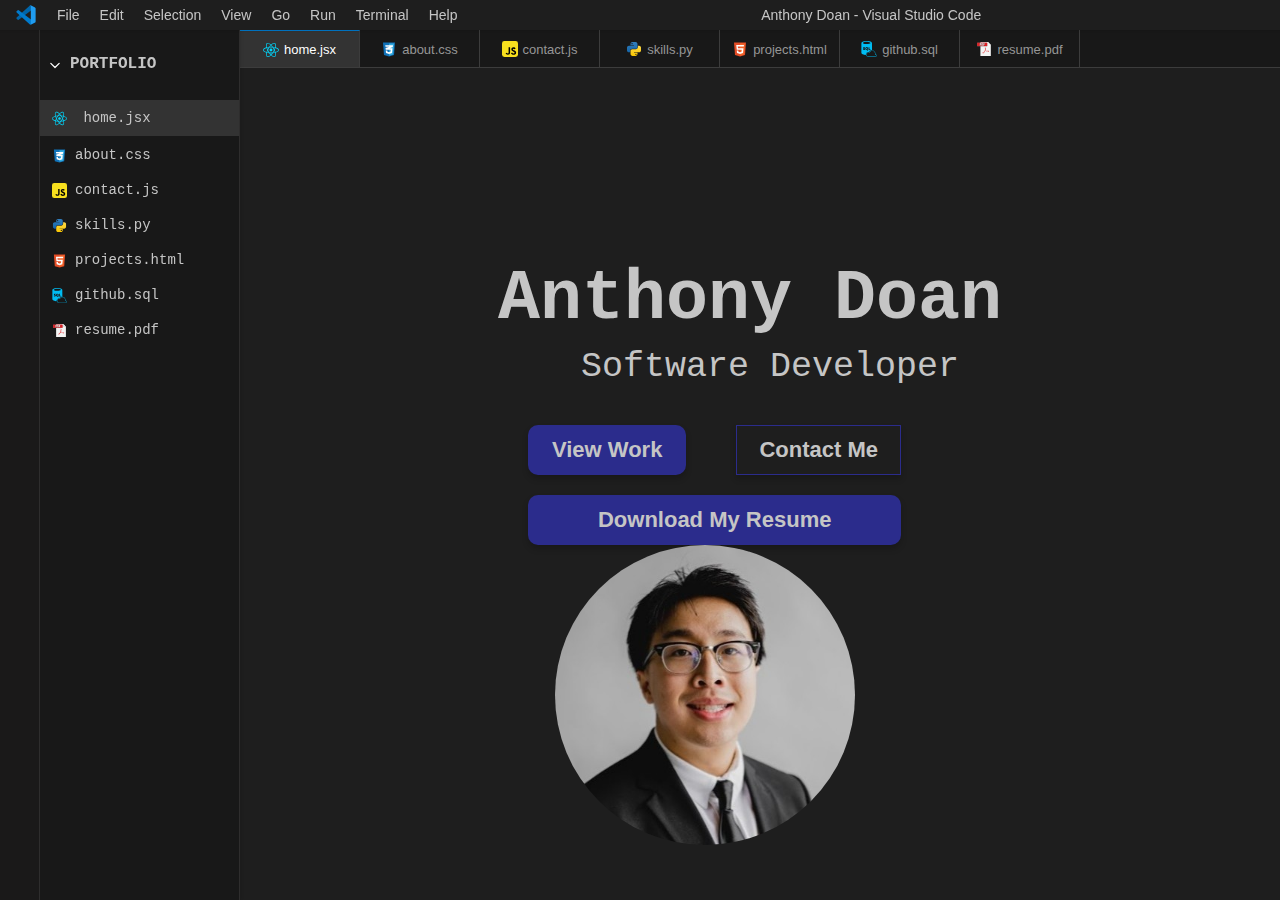
<file: index.html>
<!DOCTYPE html>
<html lang="en">

<head>
  <meta charset="UTF-8">
  <meta name="viewport" content="width=device-width, initial-scale=1.0">
  <title>Anthony Doan</title>
  <!-- Link to your CSS file -->
  <link rel="stylesheet" href="style.css">
  <link rel="stylesheet" href="mediaqueries.css">
</head>

<body>
  <div class="container">
    <!-- Header -->
    <header class="header">
      <div class="logo">
        <img src="./Assets/vscode.svg" alt="VSCode Logo" class="logo">
      </div>
      <nav>
        <ul>
          <li>File</li>
          <li>Edit</li>
          <li>Selection</li>
          <li>View</li>
          <li>Go</li>
          <li>Run</li>
          <li>Terminal</li>
          <li>Help</li>
          <li class="user-info">Anthony Doan - Visual Studio Code</li>
        </ul>
      </nav>
    </header>

    <div class="content">
      <!-- (Icon Sidebar) -->
      <div class="sidebar icon-sidebar">
        <ul>
          <li>
          </li>
        </ul>
      </div>

      <!-- (Page Sidebar) -->
      <div class="sidebar page-sidebar">
        <h2><img src="./Assets/down.svg" alt="Portfolio Icon" class="icon-left"> PORTFOLIO</h2>
        <ul>
          <li><a href="javascript:void(0);" onclick="openFileFromSidebar('home.jsx', this)"><img src="./Assets/react.svg" alt="Home Icon" class="icon-left"> home.jsx</a></li>
          <li><a href="javascript:void(0);" onclick="openFileFromSidebar('about.css', this)"><img src="./Assets/css.svg" alt="About Icon" class="icon-left"> about.css</a></li>
          <li><a href="javascript:void(0);" onclick="openFileFromSidebar('contact.js', this)"><img src="./Assets/javascript.svg" alt="Contact Icon" class="icon-left"> contact.js</a></li>
          <li><a href="javascript:void(0);" onclick="openFileFromSidebar('skills.py', this)"><img src="./Assets/python.svg" alt="Skills Icon" class="icon-left"> skills.py</a></li>
          <li><a href="javascript:void(0);" onclick="openFileFromSidebar('projects.html', this)"><img src="./Assets/html.svg" alt="Projects Icon" class="icon-left"> projects.html</a></li>
          <li><a href="javascript:void(0);" onclick="openFileFromSidebar('github.sql', this)"><img src="./Assets/sql.svg" alt="Github Icon" class="icon-left"> github.sql</a></li>
          <li><a href="javascript:void(0);" onclick="openFileFromSidebar('resume.pdf', this)"><img src="./Assets/pdf.svg" alt="PDF Icon" class="icon-left"> resume.pdf</a></li>
        </ul>
      </div>

      <!-- Main Content Area -->
      <div class="main-content">
        <div class="tab-buttons">
          <button class="tablink active" onclick="openFileFromTab('home.jsx', this)" id="defaultOpen">
            <img src="./Assets/react.svg" alt="Home Icon" class="icon-left"> home.jsx
          </button>
          <button class="tablink" onclick="openFileFromTab('about.css', this)">
            <img src="./Assets/css.svg" alt="About Icon" class="icon-left"> about.css
          </button>
          <button class="tablink" onclick="openFileFromTab('contact.js', this)">
            <img src="./Assets/javascript.svg" alt="Contact Icon" class="icon-left"> contact.js
          </button>
          <button class="tablink" onclick="openFileFromTab('skills.py', this)">
            <img src="./Assets/python.svg" alt="Skills Icon" class="icon-left"> skills.py
          </button>
          <button class="tablink" onclick="openFileFromTab('projects.html', this)">
            <img src="./Assets/html.svg" alt="Projects Icon" class="icon-left"> projects.html
          </button>
          <button class="tablink" onclick="openFileFromTab('github.sql', this)">
            <img src="./Assets/sql.svg" alt="Github Icon" class="icon-left"> github.sql
          </button>
          <button class="tablink" onclick="openFileFromTab('resume.pdf', this)">
            <img src="./Assets/pdf.svg" alt="PDF Icon" class="icon-left"> resume.pdf
          </button>
          <div class="filler-box"></div>
        </div>

        <!-- Tab Content Sections -->
        <div class="tabcontent-container">
          <div id="home.jsx" class="tabcontent active">
            <div id="home">
              <div class="text-container">
                <h3>Anthony Doan</h3>
                <p>Software Developer</p>
                <div class="button-container">
                  <button class="home-button" onclick="handleButtonClick('projects.html')">View Work</button>
                  <button class="home-button-2" onclick="handleButtonClick('contact.js')">Contact Me</button>
                </div>
                <div class="button-container-2">
                  <a href="resume.pdf" download="AnthonyDoan_Resume.pdf">
                    <button class="home-button-3">Download My Resume</button>
                  </a>
                </div>
              </div>
              <img src="./Assets/pic.png" alt="Profile Image" class="profile-img">
            </div>
          </div>

          <div id="about.css" class="tabcontent">
            <div class="about-container">
              
              <!-- Profile and Bio -->
              <div class="profile-section">
                <div class="profile">
                  <img src="./Assets/pic.png" alt="Anthony Doan" class="profile-pic">
                  <h2>Anthony Doan</h2>
                  <p>Houston, TX</p>
                  <div class="button-container">
                    <button class="home-button-4" onclick="handleButtonClick('contact.js')">Contact Me</button>
                  </div>
                </div>
                <div class="profile-bio">
                  <h3>About</h3>
                  <p>Hello! I'm Anthony Doan, a Software Developer based in Houston, Texas. I specialize in <span class="highlight">full-stack applications</span>, machine learning models, and process automation. I'm passionate about solving complex problems and continuously learning new technologies.</p>
                  <p>I hold a <span class="highlight">Bachelor of Science in Computer Science</span> from the University of Houston, with a <span class="highlight">minor in Mathematics</span>, providing me with a strong foundation in <span class="highlight">algorithms, data structures, and database systems.</span></p>
                  <p>At <span class="company">Daikin Comfort</span>, I contributed to the development of a rebate processing system using IBM AS400 and SQL, reducing manual work and refining my skills in <span class="highlight">database management and automation.</span></p>
                </div>
              </div>
              
              <!-- Education -->
              <h3>Education</h3>
              <div class="education-section">
                <div class="education-container">
                  <div class="education-logo">
                    <img src="./Assets/uh.png" alt="UH Logo" class="uh-logo">
                  </div>
                  <div class="education-bio">
                    <h1 class="university-heading">University of Houston <span class="location">- Houston, TX</span></h1>
                    <p>B.S. in Computer Science, Minor in Mathematics</p>
                  </div>
                  <div class="graduated">
                    <p>Graduated: May 2024</p>
                  </div>
                </div>

                <div class="education-skills">
                  <span class="skill-tag">C++</span>
                  <span class="skill-tag">SQL</span>
                  <span class="skill-tag">Python</span>
                  <span class="skill-tag">Database</span>
                  <span class="skill-tag">JavaScript</span>
                  <span class="skill-tag">HTML</span>
                  <span class="skill-tag">CSS</span>
                  <span class="skill-tag">R</span>
                </div>
                <div class="education-course">
                  <span class="skill-tag">Data Structure and Algorithms</span>
                  <span class="skill-tag">Software Engineering</span>
                  <span class="skill-tag">Operating Systems</span>
                  <span class="skill-tag">Data Science</span>
                  <span class="skill-tag">Computer Networks</span>
                  <span class="skill-tag">Database Systems</span>
                </div>
                
              </div>


              <h3>Professional Experience</h3>
              <div class="experience-section">
                <div class="experience-container">
                  <div class="experience-logo">
                    <img src="./Assets/d.svg" alt="d Logo" class="d-logo">
                  </div>
                  <div class="experience-bio">
                    <h1 class="experience-heading">Information Technology Intern <span class="location">- Waller, TX</span></h1>
                    <p>Daikin Comfort</p>
                  </div>
                  <div class="experience-duration">
                    <p>May 2022 - September 2022</p>
                  </div>
                </div>
                <div class="experience-details">
                  <div class="profile-bio">
                    <p>During my internship at <span class="highlight">Daikin Comfort</span>, I automated a rebate processing system, cutting down over 40 hours of manual work per week by designing an optimized database schema and developing complex <span class="highlight">SQL stored procedures</span> for <span class="highlight">efficient data retrieval</span>. I utilized <span class="highlight">IBM AS400</span>, <span class="highlight">JavaScript</span>, <span class="highlight">Excel</span>, and <span class="highlight">SQL</span> to achieve this.</p>
                    <p>By analyzing the workflow, identifying bottlenecks, and creating a streamlined approach, I enhanced system performance, significantly boosting productivity and accuracy. This automation <span class="highlight">reduced manual work by more than 40 hours per week</span> and demonstrated my skills in <span class="highlight">data analysis</span> and <span class="highlight">system optimization</span>.</p>
                  </div>
                </div>
                
                

                <div class="experience-skills">
                  <span class="skill-tag">SQL</span>
                  <span class="skill-tag">Excel</span>
                  <span class="skill-tag">Relational Database</span>
                  <span class="skill-tag">JavaScript</span>
                  <span class="skill-tag">IBM AS400</span>
                  <span class="skill-tag">Tableau</span>
                </div>
              </div>
            </div>
          </div>

          <div id="contact.js" class="tabcontent">
            <div class="contact-container">
              <h1 class="contact-heading">Looking for <span class="highlight">Software Engineering</span> or <span class="highlight">Software Development</span> Opportunities</h1>
              <p>Are you hiring for an exciting project or role in software engineering or development?<br>Let's connect! Feel free to send me an email or reach out!</p>

              <div class="contact-info">
                <!-- Email -->
                <div class="contact-icons">
                  <img src="./Assets/email.svg" alt="Email Icon" width="40" height="40">
                  <span class="contact-text">
                    <a href="mailto:anthonydoanwork@gmail.com" target="_blank">anthonydoanwork@gmail.com</a>
                  </span>
                </div>

                <!-- Phone -->
                <div class="contact-icons">
                  <img src="./Assets/phone.svg" alt="Phone Icon" width="40" height="40">
                  <span class="contact-text">
                    <a href="tel:+18322790182">(832)279-0182</a>
                  </span>
                </div>

                <!-- LinkedIn -->
                <div class="contact-icons">
                  <img src="./Assets/linkedin.svg" alt="LinkedIn Icon" width="40" height="40">
                  <span class="contact-text">
                    <a href="https://www.linkedin.com/in/anthonyduydoan/" target="_blank">LinkedIn</a>
                  </span>
                </div>

                <!-- GitHub -->
                <div class="contact-icons">
                  <img src="./Assets/github.svg" alt="GitHub Icon" width="40" height="40">
                  <span class="contact-text">
                    <a href="https://github.com/anthonydoan2001" target="_blank">GitHub</a>
                  </span>
                </div>
              </div>
            </div>
          </div>

          <div id="skills.py" class="tabcontent">
            <div class="skills-container">
              <div class="skills-section">
                <h3>Languages</h3>
                <div class="skills-grid">
                  <div class="skill-item advanced">
                    <img src="./Assets/python.svg" alt="Python">
                    <span>Python</span>
                  </div>
                  <div class="skill-item advanced">
                    <img src="./Assets/cpp.svg" alt="C++">
                    <span>C++</span>
                  </div>
                  <div class="skill-item advanced">
                    <img src="./Assets/sql.svg" alt="SQL">
                    <span>SQL</span>
                  </div>
                  <div class="skill-item advanced">
                    <img src="./Assets/javascript.svg" alt="JavaScript">
                    <span>JavaScript</span>
                  </div>
                  <div class="skill-item advanced">
                    <img src="./Assets/html.svg" alt="HTML">
                    <span>HTML</span>
                  </div>
                  <div class="skill-item advanced">
                    <img src="./Assets/css.svg" alt="CSS">
                    <span>CSS</span>
                  </div>
                  <div class="skill-item">
                    <img src="./Assets/r.svg" alt="R">
                    <span>R</span>
                  </div>
                </div>
              </div>

              <div class="skills-section">
                <h3>Frameworks & Libraries</h3>
                <div class="skills-grid">
                  <div class="skill-item advanced">
                    <img src="./Assets/react.svg" alt="React.js">
                    <span>React.js</span>
                  </div>
                  <div class="skill-item advanced">
                    <img src="./Assets/nodejs.svg" alt="Node.js">
                    <span>Node.js</span>
                  </div>
                  <div class="skill-item">
                    <img src="./Assets/dotnet.svg" alt=".NET">
                    <span>.NET Framework</span>
                  </div>
                  <div class="skill-item">
                    <img src="./Assets/pandas.svg" alt="Pandas">
                    <span>Pandas</span>
                  </div>
                  <div class="skill-item">
                    <img src="./Assets/numpy.svg" alt="NumPy">
                    <span>NumPy</span>
                  </div>
                  <div class="skill-item">
                    <img src="./Assets/scikit-learn.svg" alt="Scikit-learn">
                    <span>Scikit-learn</span>
                  </div>
                  <div class="skill-item">
                    <img src="./Assets/matplotlib.svg" alt="Matplotlib">
                    <span>Matplotlib</span>
                  </div>
                </div>
              </div>

              <div class="skills-section">
                <h3>Tools & Technologies</h3>
                <div class="skills-grid">
                  <div class="skill-item advanced">
                    <img src="./Assets/mysql.svg" alt="MySQL">
                    <span>MySQL</span>
                  </div>
                  <div class="skill-item">
                    <img src="./Assets/jupyter.svg" alt="Jupyter">
                    <span>Jupyter Notebook</span>
                  </div>
                  <div class="skill-item">
                    <img src="./Assets/github.svg" alt="GitHub">
                    <span>GitHub</span>
                  </div>
                  <div class="skill-item">
                    <img src="./Assets/git.svg" alt="Git">
                    <span>Git</span>
                  </div>
                  <div class="skill-item">
                    <img src="./Assets/vscode.svg" alt="VS Code">
                    <span>VS Code</span>
                  </div>
                  <div class="skill-item">
                    <img src="./Assets/linux.svg" alt="Linux">
                    <span>Linux</span>
                  </div>
                  <div class="skill-item">
                    <img src="./Assets/powerbi.svg" alt="Power BI">
                    <span>Power BI</span>
                  </div>
                  <div class="skill-item">
                    <img src="./Assets/tableau.svg" alt="Tableau">
                    <span>Tableau</span>
                  </div>
                </div>
              </div>
            </div>
          </div>

          <!-- Projects -->
          <div id="projects.html" class="tabcontent">
            <div class="projects-grid">    
              <div class="project-card">
                <img src="./Assets/port.PNG" alt="Portfolio Website">
                <h3>Portfolio Website</h3>
                <p>Personal portfolio website showcasing projects and skills. Built with HTML, CSS, and JavaScript.</p>
                <div class="project-tags">
                  <span class="tag">HTML</span>
                  <span class="tag">CSS</span>
                  <span class="tag">JavaScript</span>
                </div>
                <a href="#" class="project-link">View Details</a>
              </div>
              
              <div class="project-card">
                <img src="./Assets/data.jpg" alt="Data Analysis Tool">
                <h3>Data Analysis Tool</h3>
                <p>Python-based tool for analyzing large datasets. Implements various statistical methods and visualization techniques.</p>
                <div class="project-tags">
                  <span class="tag">Python</span>
                  <span class="tag">Pandas</span>
                  <span class="tag">Matplotlib</span>
                </div>
                <a href="#" class="project-link">View Details</a>
              </div>
            </div>
          </div>

          <div id="github.sql" class="tabcontent">
            <div class="github-container">
              <img src="./Assets/github.svg" alt="GitHub" class="github-icon-big">
              <a href="https://github.com/anthonydoan2001" target="_blank" class="github-button">
                <img src="./Assets/github.svg" alt="GitHub" class="github-icon">
                View GitHub
              </a>
            </div>
          </div>

          <div id="resume.pdf" class="tabcontent">
            <!-- Embedded PDF viewer -->
            <div class="pdf-viewer">
              <iframe src="./Assets/resume.pdf#page=1" width="100%" height="800px" title="Anthony Doan Resume"></iframe>
            </div>
          </div>
        </div>
      </div>
    </div>
  </div>

  <!-- JavaScript for Sidebar and Tabs -->
  <script src="script.js"></script>
</body>

</html>
</file>
<file: style.css>
* {
  margin: 0;
  padding: 0;
  box-sizing: border-box;
  color: #c5c5c5;
}

body {
  height: 100%;
  font-family: 'Consolas', 'Courier New', monospace;
  color: #c5c5c5;
  background-color: #1e1e1e;
}

.container {
  display: flex;
  flex-direction: column;
  height: 100vh;
}

.header {
  display: flex;
  align-items: center;
  background-color: #1e1e1e;
  padding: 3px 15px;
  font-size: 14px;
  font-family: 'Segoe UI', Tahoma, Geneva, Verdana, sans-serif;
  list-style: none;
  position: fixed;
  top: 0;
  left: 0;
  right: 0;
  z-index: 1000;
  height: 30px;
  box-shadow: 0 1px 2px rgba(0, 0, 0, 0.1);
}

.logo {
  display: flex;
  align-items: center;
}

.logo img {
  height: 22px;
  margin-right: 20px;
  vertical-align: middle;
}

.header nav {
  display: flex;
  flex-grow: 1;
  justify-content: flex-start;
}

.header ul {
  list-style: none;
  display: flex;
  align-items: center;
  gap: 20px;
  flex-grow: 1;
  flex-wrap: wrap;
  min-width: 0;
}

.header li {
  color: #c5c5c5;
  white-space: nowrap;
}

.user-info {
  margin-left: auto;
  margin-right: auto;
  color: #ffffff;
  white-space: nowrap;
  min-width: 0;
}

.content {
  display: flex;
  flex-direction: row;
  min-height: calc(100vh - 30px);
}

.icon-sidebar {
  width: 40px;
  background-color: #1a1919;
  border-right: 1px solid #2e2d2d;
  position: fixed;
  top: 30px;
  left: 0;
  bottom: 0;
  z-index: 100;
  padding-right: 0;
}

.icon-sidebar ul {
  list-style: none;
  padding: 0;
  margin: 0;
  height: 100vh;
  display: flex;
  flex-direction: column;
  margin-top: 15px;
}

.icon-sidebar ul li {
  display: flex;
  align-items: center;
  margin-bottom: 15px;
}

.icon {
  width: 32px;
  height: 35px;
  transition: fill 0.3s ease;
}

.icon:hover path {
  fill: #D3D3D3;
}

.page-sidebar {
  width: 200px;
  background-color: #181818;
  border-right: 1px solid #2e2d2d;
  position: fixed;
  top: 30px;
  left: 40px;
  bottom: 0;
  overflow-y: auto;
  z-index: 90;
  padding-right: 0;
  box-shadow: 1px 0 3px rgba(0, 0, 0, 0.1);
}

.page-sidebar h2 {
  font-size: 16px;
  font-weight: bold;
  text-transform: uppercase;
  color: #c5c5c5;
  display: flex;
  padding: 25px 5px;
}

.page-sidebar h2 .icon-left {
  width: 20px;
  height: 20px;
  margin-right: 5px;
  vertical-align: middle;
}

.page-sidebar ul {
  list-style: none;
}

.page-sidebar ul li {
  margin-bottom: 3px;
  padding-left: 0;
}

.page-sidebar ul li a {
  display: flex;
  align-items: center;
  padding: 8px 12px;
  text-decoration: none;
  color: #c5c5c5;
  font-weight: 300;
  font-size: 14px;
  background-color: #181818;
  transition: background-color 0.5s;
  width: 100%;
}

.page-sidebar ul li a img.icon-left {
  margin-right: 8px;
  vertical-align: middle;
  width: 15px;
  height: 15px;
}

.page-sidebar ul li a:hover {
  background-color: #333333;
  color: #c5c5c5;
}

.page-sidebar ul li a.active {
  color: #c5c5c5;
  background-color: #007acc;
  padding: 10px 12px;
  width: 100%;
  display: block;
  box-sizing: border-box;
  transition: background-color 0.5s;
}

.main-content {
  flex-grow: 1;
  background-color: #1e1e1e;
  color: #c5c5c5;
  margin-left: 240px;
  margin-top: 68px;
  padding: 20px;
  padding-left: 0;
}

.tab-buttons {
  display: flex;
  flex-wrap: wrap;
  justify-content: flex-start;
  overflow-x: auto;
  position: fixed;
  top: 30px;
  left: 240px;
  right: 0;
  background-color: #252526;
  z-index: 80;
  margin-top: 0;
  padding-top: 0;
  height: 38px;
  border-bottom: 1px solid #3c3c3c;
}

.tablink {
  background-color: #2d2d2d;
  color: #969696;
  border: none;
  outline: none;
  cursor: pointer;
  font-size: 13px;
  padding: 0 10px;
  height: 38px;
  min-width: 120px;
  max-width: 200px;
  display: inline-flex;
  align-items: center;
  justify-content: center;
  border-right: 1px solid #3c3c3c;
  transition: background-color 0.2s ease;
  font-family: 'Segoe WPC', 'Segoe UI', sans-serif;
}

.tablink img {
  width: 16px;
  height: 16px;
  margin-right: 5px;
}

.tablink.active {
  background-color: #1e1e1e;
  color: #ffffff;
  border-top: 1px solid #007acc;
}

.tablink:hover {
  background-color: #2a2d2e;
}

.tabcontent {
  display: none;
  background-color: #1e1e1e;
}

.tabcontent.active {
  display: block;
}

.filler-box {
  background-color: #181818;
  flex-grow: 1;
}

#home {
  display: flex;
  flex-direction: row;
  justify-content: space-between;
  align-items: center;
  color: #ffffff;
  padding: 150px 70px;
  box-sizing: border-box;
  overflow: hidden;
}

.text-container {
  display: flex;
  flex-direction: column;
  justify-content: flex-start;
  text-align: left;
  max-width: 50%;
}

#home h3 {
  font-size: 70px;
  color: #c5c5c5;
  font-weight: 600;
  margin-top: 140px;
}

#home p {
  font-size: 35px;
  color: #c5c5c5;
  line-height: 1.6;
  padding-bottom: 30px;
  margin-left: 40px;
}

.button-container, .button-container-2 {
  display: flex;
  justify-content: flex-start;
  gap: 20px;
}

.home-button, .home-button-2, .home-button-3, .home-button-4, .home-button-5 {
  display: inline-block;
  font-size: 22px;
  cursor: pointer;
  transition: background-color 0.3s ease, transform 0.3s ease, box-shadow 0.3s ease;
  margin-left: 30px;
  box-shadow: 0 2px 5px rgba(0, 0, 0, 0.2);
}

.home-button {
  background-color: #2b2c8c;
  color: #c5c5c5;
  font-weight: 600;
  border-radius: 10px;
  padding: 12px 24px;
  border: none;
  box-shadow: 0 4px 6px rgba(0, 0, 0, 0.2);
}

.home-button:hover {
  background-color: #3b3cc8;
  transform: scale(1.05);
  box-shadow: 0 6px 12px rgba(0, 0, 0, 0.3);
}

.home-button-2 {
  background-color: #1e1e1e;
  padding: 10px 22px;
  color: #c5c5c5;
  border: #2b2c8c solid 1px;
  font-weight: 600;
  box-shadow: 0 4px 6px rgba(0, 0, 0, 0.2);
}

.home-button-2:hover {
  background-color: #3b3cc8;
  transform: scale(1.05);
  box-shadow: 0 6px 12px rgba(0, 0, 0, 0.3);
}

.home-button-3 {
  display: inline-block;
  cursor: pointer;
  transition: background-color 0.3s ease, transform 0.3s ease, box-shadow 0.3s ease;
  background-color: #2b2c8c;
  color: #c5c5c5;
  font-weight: 600;
  border-radius: 10px;
  padding: 12px 70px;
  margin-top: 20px;
  border: none;
  box-shadow: 0 4px 6px rgba(0, 0, 0, 0.2);
}

.home-button-3:hover {
  background-color: #3b3cc8;
  transform: scale(1.05);
  box-shadow: 0 6px 12px rgba(0, 0, 0, 0.3);
}

.home-button-4 {
  font-size: 20px;
  background-color: #2b2c8c;
  color: #c5c5c5;
  font-weight: 600;
  border-radius: 10px;
  padding: 12px 24px;
  border: none;
  box-shadow: 0 4px 6px rgba(0, 0, 0, 0.2);
  margin-top: 25px;
  margin-right: 30px;
}

.home-button-4:hover {
  background-color: #3b3cc8;
  transform: scale(1.05);
  box-shadow: 0 6px 12px rgba(0, 0, 0, 0.3);
}

.home-button-5 {
  font-size: 20px;
  background-color: #2b2c8c;
  color: #c5c5c5;
  font-weight: 600;
  border-radius: 10px;
  padding: 12px 24px;
  border: none;
  box-shadow: 0 4px 6px rgba(0, 0, 0, 0.2);
  margin-top: 25px;
}

.home-button-5:hover {
  background-color: #3b3cc8;
  transform: scale(1.05);
  box-shadow: 0 6px 12px rgba(0, 0, 0, 0.3);
}

.profile-img {
  width: 400px;
  height: auto;
  margin-right: 90px;
  border-radius: 50%;
}

#about {
  display: flex;
  flex-direction: column;
  padding: 30px;
  margin: 20px;
  margin-bottom: 100px;
}

.about-container {
  display: flex;
  flex-direction: column;
  gap: 25px;
  margin: 40px;
  align-items: center;
  justify-content: center;
}

.about-container h3 {
  display: flex;
  width: 100%;
  font-size: 35px;
  padding-top: 20px;
  border-top: 2px solid #2e2d2d;
}

.profile-section {
  display: flex;
  flex-direction: row;
  width: 100%;
  align-items: flex-start;
  gap: 20px;
  box-shadow: 0 2px 10px rgba(0, 0, 0, 0.1);
}

.profile {
  display: flex;
  flex-direction: column;
  align-items: center;
  background-color: #2f2f2f;
  border-radius: 10px;
  width: 300px;
  height: 400px;
  box-shadow: 0px 5px 15px rgba(0, 0, 0, 0.3);
  margin-left: 80px;
  margin-right: 20px;
  padding: 0;
}

.profile-pic {
  margin-top: 20px;
  width: 200px;
  height: 200px;
  border-radius: 50%;
}

.profile-bio {
  max-width: 800px;
  padding: 20px;
  font-size: 16px;
  line-height: 1.6;
  margin-top: -25px;
}

.profile-bio h3 {
  font-size: 24px;
  margin-bottom: 20px;
}

.profile-bio p {
  margin-bottom: 15px;
}

.profile-bio span {
  font-size: 17px;
}

.education-section {
  display: flex;
  flex-direction: column;
  width: 100%;
  background-color: #2f2f2f;
  border-radius: 10px;
  padding: 30px;
  box-shadow: 0px 5px 15px rgba(0, 0, 0, 0.3);
}

.education-container {
  display: flex;
  width: 100%;
  height: 90%;
}

.education-bio {
  display: flex;
  width: 50%;
  height: 100%;
  flex-direction: column;
  gap: 10px;
}

.education-bio li {
  margin-top: 10px;
}

.education-logo {
  display: flex;
  align-items: center;
}

.uh-logo {
  width: 60px;
  height: 60px;
  margin-left: -7px;
  margin-right: 10px;
  margin-bottom: 10px;
}

.education-bio p {
  font-size: 19px;
  font-weight: 300;
  color: #4287f5;
}

.university-heading {
  display: flex;
  font-size: 25px;
  align-items: center;
}

.university-heading h1 {
  font-size: 18px;
}

.location {
  font-size: 17px;
  font-style: italic;
  font-weight: 300;
  margin-left: 10px;
  margin-top: 5px;
}

.graduated {
  display: flex;
  width: 50%;
  height: 100%;
  flex-direction: column;
  justify-content: center;
  align-items: flex-end;
  font-size: 20px;
  padding-right: 20px;
}

.education-skills {
  margin-top: 80px;
  display: flex;
  gap: 10px;
  flex-wrap: wrap;
  margin-bottom: 10px;

}

.skill-tag {
  background-color: #2b2c8c;
  padding: 5px 10px;
  border-radius: 15px;
  font-size: 17px;
  font-weight: 400;
  color: #c5c5c5;
}

.education-course {
  margin-top: 10px;
  display: flex;
  gap: 10px;
  flex-wrap: wrap;
  margin-bottom: 20px;
}

.education-course .skill-tag {
  background-color: #85862a;
  padding: 5px 10px;
  border-radius: 15px;
  font-size: 18px;
  font-weight: 550;
  color: #c5c5c5;
}

.experience-section {
  font-family: 'Consolas', 'Courier New', monospace;
  display: flex;
  flex-direction: column;
  width: 100%;
  background-color: #2f2f2f;
  border-radius: 10px;
  padding: 30px;
  box-shadow: 0px 5px 15px rgba(0, 0, 0, 0.3);
}

.experience-container {
  display: flex;
  width: 100%;
  height: 90%;
}

.experience-logo {
  display: flex;
  align-items: center;
}

.d-logo {
  width: 60px;
  height: 60px;
  margin-left: -7px;
  margin-right: 10px;
  margin-bottom: 10px;
}

.experience-bio {
  display: flex;
  width: 50%;
  height: 100%;
  flex-direction: column;
  gap: 10px;
}

.experience-bio li {
  margin-top: 10px;
}

.experience-bio p {
  font-size: 19px;
  font-weight: 300;
  color: #4287f5;
}

.experience-heading {
  display: flex;
  font-size: 25px;
  align-items: center;
}

.experience-heading h1 {
  font-size: 25px;
}

.location {
  font-size: 17px;
  font-style: italic;
  font-weight: 300;
  margin-left: 10px;
  margin-top: 5px;
}

.experience-duration {
  display: flex;
  width: 50%;
  height: 100%;
  flex-direction: column;
  justify-content: center;
  align-items: flex-end;
  font-size: 20px;
  padding-right: 20px;
}

.experience-details {
  margin-top: 20px;
  font-size: 17px;
  padding: 20px;
  list-style: none;
  line-height: 1.6;
}

.experience-details .profile-bio {
  margin: 0;
  padding: 20px;
  font-size: 16px;
  line-height: 1.6;
}

.experience-details .profile-bio h3 {
  font-size: 24px;
  margin-bottom: 20px;
}

.experience-details .profile-bio p {
  margin-bottom: 15px;
}

.experience-details .profile-bio span {
  font-size: 17px;
}

.experience-skills {
  display: flex;
  flex-direction: row;
  width: 100%;
  gap: 10px;
  margin-top: 70px;
  flex-wrap: wrap;
  margin-bottom: 20px;
}

.skill-tag {
  background-color: #2b2c8c;
  padding: 5px 10px;
  border-radius: 15px;
  font-size: 17px;
  font-weight: 600;
  color: #dbdbdb;
}

#contact {
  display: flex;
  flex-direction: column;
  color: #e5e5e5;
  padding: 30px;
  margin: 20px;
}

.contact-container {
  display: flex;
  flex-direction: column;
  align-items: flex-start;
  gap: 25px;
  margin: 40px;
}

.contact-container h1 {
  font-size: 32px;
  color: #e5e5e5;
  margin-bottom: 20px;
}

.contact-container p {
  font-size: 18px;
  color: #b5b5b5;
  margin-bottom: 40px;
}

.contact-icons {
  display: flex;
  align-items: center;
  gap: 20px;
  font-size: 1.6rem;
  margin-bottom: 1.5rem;
  box-shadow: 0 2px 5px rgba(0, 0, 0, 0.1);
}

.contact-icons img {
  width: 40px;
  height: 40px;
}

.contact-text a:hover {
  text-decoration: underline;
}

.contact-info {
  font-size: 1.6rem;
  line-height: 1.5;
}

.github-container {
  display: flex;
  flex-direction: column;
  align-items: center;
  justify-content: center;
  margin-top: 30px;
}

.github-button {
  display: flex;
  align-items: center;
  justify-content: center;
  background-color: #2b2c8c;
  color: #c5c5c5;
  font-weight: 600;
  border-radius: 10px;
  padding: 30px 60px;
  font-size: 33px;
  border: none;
  cursor: pointer;
  transition: background-color 0.3s ease, transform 0.3s ease, box-shadow 0.3s ease;
  box-shadow: 0 3px 8px rgba(0, 0, 0, 0.2);
}

.github-button:hover {
  background-color: #3b3cc8;
  transform: scale(1.05);
  box-shadow: 0 5px 12px rgba(0, 0, 0, 0.3);
}

.github-icon {
  width: 24px;
  height: 24px;
  margin-right: 10px;
}

.github-icon-big {
  width: 400px;
  height: 400px;
  margin-right: 10px;
  margin-bottom: 40px;
}

.projects-grid {
  display: grid;
  grid-template-columns: repeat(auto-fit, minmax(300px, 1fr));
  gap: 20px;
  padding: 20px;
}

.project-card {
  background-color: #2f2f2f;
  border-radius: 10px;
  padding: 20px;
  display: flex;
  flex-direction: column;
  transition: transform 0.3s ease, box-shadow 0.3s ease;
  box-shadow: 0 3px 10px rgba(0, 0, 0, 0.2);
}

.project-card:hover {
  transform: translateY(-5px);
  box-shadow: 0 5px 15px rgba(0, 0, 0, 0.3);
}

.project-card img {
  width: 100%;
  height: 200px;
  object-fit: cover;
  border-radius: 5px;
  margin-bottom: 15px;
}

.project-card h3 {
  font-size: 1.2em;
  margin-bottom: 10px;
  color: #e5e5e5;
}

.project-card p {
  font-size: 0.9em;
  margin-bottom: 15px;
  flex-grow: 1;
  color: #b5b5b5;
}

.project-tags {
  display: flex;
  flex-wrap: wrap;
  gap: 5px;
  margin-bottom: 15px;
}

.tag {
  background-color: #2b2c8c;
  color: #ffffff;
  padding: 5px 10px;
  border-radius: 15px;
  font-size: 0.8em;
}

.project-link {
  background-color: #2b2c8c;
  color: #ffffff;
  padding: 10px;
  text-align: center;
  border-radius: 5px;
  text-decoration: none;
  transition: background-color 0.3s ease;
}

.project-link:hover {
  background-color: #3b3cc8;
}

.skills-container {
  padding: 30px;
  color: #e5e5e5;
  background-color: #1e1e1e;
}

.skills-container h2 {
  font-size: 2.2em;
  margin-bottom: 25px;
  color: #4287f5;
  border-bottom: 2px solid #4287f5;
  padding-bottom: 10px;
}

.skills-section {
  margin-bottom: 30px;
}

.skills-section h3 {
  font-size: 1.6em;
  margin-bottom: 20px;
  color: #c5c5c5;
}

.skills-grid {
  display: grid;
  grid-template-columns: repeat(auto-fill, minmax(150px, 1fr));
  gap: 20px;
}

.skill-item {
  display: flex;
  flex-direction: column;
  align-items: center;
  text-align: center;
  padding: 15px;
  background-color: #3a3a3a;
  border-radius: 8px;
  position: relative;
  box-shadow: 0 2px 5px rgba(0, 0, 0, 0.1);
}

.skill-item img {
  width: 40px;
  height: 40px;
  margin-bottom: 10px;
}

.skill-item span {
  font-size: 1em;
  font-weight: 500;
}

.skill-item.advanced {
  background-color: #3a3a3a;
}

.skill-item.advanced span {
  font-weight: 700;
}

.skill-item.advanced::after {
  content: "Advanced";
  position: absolute;
  top: 5px;
  right: 5px;
  background-color: #4287f5;
  color: #ffffff;
  font-size: 0.7em;
  padding: 2px 6px;
  border-radius: 3px;
}

.skill-item:hover {
  box-shadow: 0 4px 8px rgba(0, 0, 0, 0.2);
}

.about-container > *:last-child {
  margin-bottom: 50px;
}

.contact-heading {
  font-size: 32px;
}

.contact-heading .highlight {
  font-size: 33px;
  color: #4287f5;
}

.profile-bio .highlight {
  font-size: 15px;
  color: #4287f5;
}

.profile-bio .company {
  font-size: 15px;
  font-weight: bold;
}

.profile-bio p {
  font-size: 16px;
  line-height: 1.6;
  margin-bottom: 15px;
}

.profile-bio .highlight {
  font-size: 17px;
  color: #4287f5;
  font-weight: 600;
}

.profile-bio .highlight:hover {
  color: #2a5db0;
}

#Resume {
  display: none;
}

.resume-container {
  width: 100%;
  max-width: 1000px;
  margin: 0 auto;
  padding: 20px;
}

.resume-download-btn {
  display: inline-block;
  padding: 10px 20px;
  background-color: #4287f5;
  color: white;
  text-decoration: none;
  border-radius: 5px;
  margin-bottom: 20px;
}
</file>
<file: mediaqueries.css>
/* Global fixes */
html, body {
  overflow-x: hidden;
}

body {
  min-height: 100vh;
  display: flex;
  flex-direction: column;
}

.main-content {
  flex: 1;
  display: flex;
  flex-direction: column;
  min-height: calc(100vh - 68px);
  overflow-y: auto;
}

/* Merged media queries */
@media screen and (max-width: 1400px) {
  #home {
    min-height: calc(100vh - 68px);
    padding: 60px 10%;
    display: flex;
    flex-direction: column;
    justify-content: center;
    align-items: center;
  }

  .text-container {
    max-width: 600px;
    text-align: center;
  }

  .profile-img {
    max-width: 300px;
    height: auto;
    margin-bottom: 2rem;
  }

  .tab {
    padding: 10px 15px;
    font-size: 13px;
  }
}

@media screen and (max-width: 1200px) {
  .header nav ul {
    display: none;
  }

  #home, .section-container {
    display: flex;
    height: fit-content;
    margin: 0 5%;
    margin-left: -2rem;
  }

  .arrow {
    display: none;
  }

  .profile-img {
    width: 200px;
    height: 200px;
    margin-bottom: 2rem;
    object-fit: cover;
    border-radius: 50%;
  }

  .content {
    flex-direction: column;
    margin-left: 40px;
  }

  .icon-sidebar {
    width: 30px;
    height: 100vh;
    position: fixed;
  }

  .page-sidebar {
    display: none;
  }

  .main-content {
    margin-left: 30px;
    width: 100%;
  }

  .tab-buttons {
    left: 30px;
    max-height: 114px;
  }

  #home {
    flex-direction: column;
    align-items: center;
    justify-content: center;
    text-align: center;
    padding: 40px 5%;
    min-height: calc(100vh - 68px);
    margin-left: -5rem;
  }

  #home h3 {
    font-size: 2.5rem;
    margin-bottom: 1rem;
    margin-left: 2rem;
  }

  #home p {
    font-size: 1.1rem;
    margin-bottom: 1.5rem;
  }

  .button-container, .button-container-2 {
    display: flex;
    flex-direction: column;
    align-items: center;
    gap: 1rem;
  }

  .home-button, .home-button-2, .home-button-3, .home-button-4, .home-button-5 {
    width: 80%;
    max-width: 250px;
    font-size: 0.9rem;
    padding: 10px 20px;
  }

  .profile-img {
    width: 200px;
    margin-top: 2rem;
    margin-left: 8rem;
    border-radius: 50%;
  }

  .github-icon-big {
    margin-top: 10rem;
    width: 150px;
    height: 150px;
  }

  .github-button {
    font-size: 16px;
    padding: 12px 24px;
  }

  .education-section,
  .experience-section,
  .skills-container,
  .projects-grid,
  .contact-container {
    margin-top: 5rem;
    width: 95%;
    max-width: 1000px;
    margin-left: auto;
    margin-right: auto;
    margin-bottom: 0;
  }

  .education-container,
  .experience-container {
    flex-direction: column;
  }

  .education-bio,
  .graduated,
  .experience-bio,
  .experience-duration {
    width: 100%;
  }

  .graduated,
  .experience-duration {
    margin-top: .5rem;
  }

  .tab-bar {
    left: 30px;
  }

  .tab {
    padding: 8px 12px;
    font-size: 12px;
  }

  #contact {
    padding: 25px;
  }
  .contact-heading .highlight {
    font-size: 15px;
  }

  .contact-container {
    margin: 30px;
  }

  .contact-container h1 {
    margin-top: 6rem;
    font-size: 13px;
  }

  .contact-container p {
    margin-top: -1.5rem;
    font-size: 10px;
  }

  .contact-icons {
    font-size: 1rem;
  }

  .contact-icons img {
    width: 35px;
    height: 35px;
  }

  .contact-info {
    font-size: 1.4rem;
  }

  .github-button {
    padding: 25px 50px;
    font-size: 28px;
  }

  .github-icon-big {
    width: 350px;
    height: 350px;
  }

  .profile-section {
    flex-direction: column;
    align-items: center;
    margin-top: 5rem;
  }

  .profile {
    width: 100%;
    max-width: 300px;
    margin: 0 0 20px 0;
  }

  .profile-bio {
    width: 100%;
    max-width: 800px;
    margin-top: 0;
  }

  .education-container {
    flex-direction: column;
  }

  .education-bio, .graduated {
    width: 100%;
  }

  .graduated {
    align-items: flex-start;
    font-size: 15px;
  }

  .resume-container {
    width: 95%;
    max-width: 1000px;
    margin-left: auto;
    margin-right: auto;
  }

  .resume-section {
    padding: 20px;
  }

  .resume-download-btn {
    font-size: 16px;
    padding: 10px 20px;
  }
}

/* Small screens */
@media screen and (max-width: 768px) {
  /* Adjust home section */
  #home {
    height: auto;
    padding: 30px 5%;
  }

  #home h3 {
    font-size: 2rem;
  }

  #home p {
    font-size: 1.1rem;
  }

  /* Adjust profile image */
  .profile-img {
    width: 180px;
    height: 180px;
    max-width: 100%;
    margin-bottom: 1.5rem;
  }

  /* Adjust tab content and buttons */
  .tabcontent {
    font-size: 1rem;
  }

  .tablink {
    min-width: 100px;
    font-size: 12px;
  }

  /* Adjust skills and projects grid */
  .skills-grid {
    grid-template-columns: repeat(2, 1fr);
    gap: 15px;
    margin-left: 0;
    padding-left: 0;
  }

  .projects-grid {
    grid-template-columns: 1fr;
    justify-items: flex-start;
    margin-top: 6rem;
  }

  .project-card {
    max-width: 100%;
    width: 100%;
  }

  /* Adjust main content margin */
  .main-content {
    margin-top: 144px;
  }

  .skill-item {
    display: flex;
    flex-direction: column;
    align-items: center;
    text-align: center;
    margin-left: 1rem;
  }

  .skill-item img {
    width: 40px;
    height: 40px;
  }

  .skill-item span {
    font-size: 0.9rem;
  }

  .main-content,
  .section-container {
    padding-left: 0;
    margin-left: 0;
  }

  .skills-container {
    margin-top: 80px; /* Increase this value to move the grid down */
    padding-left: 0;
    margin-left: 0;
  }

  .skills-grid {
    grid-template-columns: repeat(2, 1fr);
    gap: 20px; /* Increase gap for more space between items */
    margin-left: 0;
    padding-left: 0;
  }

  .skill-item {
    display: flex;
    flex-direction: column;
    align-items: center;
    text-align: center;
    padding: 10px; /* Add padding to each skill item */
  }

  .skill-item img {
    width: 50px; /* Increase icon size */
    height: 50px;
    margin-bottom: 10px; /* Add space between icon and text */
  }

  .skill-item span {
    font-size: 0.9rem;
  }

  .education-section,
  .experience-section {
    padding: 20px;
    margin-top: 5rem;
    width: 95%;
    margin-bottom: 0;
  }

  .university-heading h1,
  .experience-heading h1 {
    font-size: 20px;
  }

  .location {
    font-size: 14px;
  }

  .education-bio p,
  .experience-bio p {
    font-size: 16px;
  }

  .graduated h2,
  .experience-duration h2 {
    font-size: 18px;
  }

  .skill-tag {
    font-size: 12px;
  }

  .d-logo {
    display: none;
  }

  .education-skills,
  .education-course,
  .experience-skills {
    gap: 10px;
    margin-bottom: 20px; /* Add space below these sections */
  }

  .education-skills:last-child,
  .education-course:last-child,
  .experience-skills:last-child {
    margin-bottom: 30px; /* Extra space for the last item */
  }

  .experience-container {
    margin-bottom: 30px; /* Add space below the entire experience container */
  }

  .experience-details {
    margin-bottom: 20px; /* Add space below the experience details */
  }
}

/* Extra small screens */
@media screen and (max-width: 480px) {
  /* Adjust header and logo */
  .header {
    padding: 5px;
  }

  .logo img {
    height: 18px;
  }

  /* Adjust tab buttons */
  .tab-buttons {
    height: auto;
    max-height: 152px;
  }

  .tablink {
    font-size: 10px;
    padding: 5px;
    min-width: 80px;
  }

  /* Adjust main content margin */
  .main-content {
    margin-top: 182px;
  }

  /* Adjust home section */
  #home {
    padding: 20px 5%;
  }

  #home h3 {
    font-size: 1.8rem;
    margin-bottom: 0.8rem;
  }

  #home p {
    font-size: 1rem;
    margin-bottom: 1rem;
  }

  /* Adjust profile image */
  .profile-img {
    width: 150px;
    height: 150px;
    margin-bottom: 1rem;
  }

  /* Adjust buttons */
  .home-button, .home-button-2, .home-button-3, .home-button-4, .home-button-5 {
    font-size: 0.8rem;
    padding: 8px 16px;
    width: 90%;
  }

  /* Adjust GitHub section */
  .github-button {
    font-size: 14px;
    padding: 10px 20px;
  }

  .github-icon-big {
    width: 100px;
    height: 100px;
  }

  /* Adjust project cards */

  .project-card {
    width: 100%;
  }

  .project-card h3 {
    font-size: 1em;
  }

  .project-card p {
    font-size: 0.8em;
  }

  .project-tags .tag {
    font-size: 0.7em;
  }

  /* Adjust skills section */
  .skills-container h2 {
    font-size: 1.8em;
  }

  .skills-section h3 {
    font-size: 1.4em;
  }

  .skill-item img {
    width: 30px;
    height: 30px;
  }

  .skill-item span {
    font-size: 0.8rem;
  }

  .skills-grid {
    grid-template-columns: repeat(2, 1fr);
    gap: 10px;
    margin-left: 0;
    padding-left: 0;
  }

  .skills-container {
    padding-top: 20px; /* Adjust for smaller screens */
  }

  .skills-grid {
    gap: 15px; /* Slightly smaller gap for very small screens */
  }

  .skill-item img {
    width: 40px; /* Slightly smaller icons for very small screens */
    height: 40px;
  }

  .skill-item span {
    font-size: 0.8rem;
  }

  .education-section,
  .experience-section {
    padding: 15px;
    margin-top: 5rem;
    width: 98%;
    margin-bottom: 0;
  }

  .university-heading h1,
  .experience-heading h1 {
    font-size: 18px;
  }

  .location {
    font-size: 12px;
  }

  .education-bio p,
  .experience-bio p {
    font-size: 14px;
  }

  .graduated h2,
  .experience-duration h2 {
    font-size: 16px;
  }

  .skill-tag {
    font-size: 11px;
    padding: 3px 8px;
  }

  .education-skills,
  .education-course,
  .experience-skills {
    gap: 5px;
    margin-bottom: 15px; /* Slightly less space on very small screens */
  }

  .education-skills:last-child,
  .education-course:last-child,
  .experience-skills:last-child {
    margin-bottom: 25px; /* Still extra space, but a bit less */
  }

  .experience-container {
    margin-bottom: 25px; /* Slightly less space on very small screens */
  }

  .experience-details {
    margin-bottom: 15px; /* Slightly less space on very small screens */
  }

  .d-logo {
    width: 40px;
    height: 40px;
  }
}

/* Tab bar styles */
.tab-bar {
  position: fixed;
  top: 0;
  left: 40px;
  right: 0;
  background-color: #252526;
  display: flex;
  overflow-x: auto;
  white-space: nowrap;
  z-index: 1000;
}

.tab {
  padding: 10px 20px;
  color: #adadad;
  text-decoration: none;
  border-right: 1px solid #3c3c3c;
  font-size: 14px;
}

.tab.active {
  background-color: #1e1e1e;
  color: #ffffff;
}

.main-content {
  margin-top: 40px;
}

/* Remove bottom padding and adjust top margin */
.education-section,
.experience-section {
  padding-bottom: 0;
}

.education-section + *,
.experience-section + * {
  margin-top: 0;
}

/* Ensure the resume content is scrollable if it's too long */
@media screen and (max-height: 800px) {
  .resume-container {
    max-height: calc(100vh - 100px);
    overflow-y: auto;
  }
}
</file>
